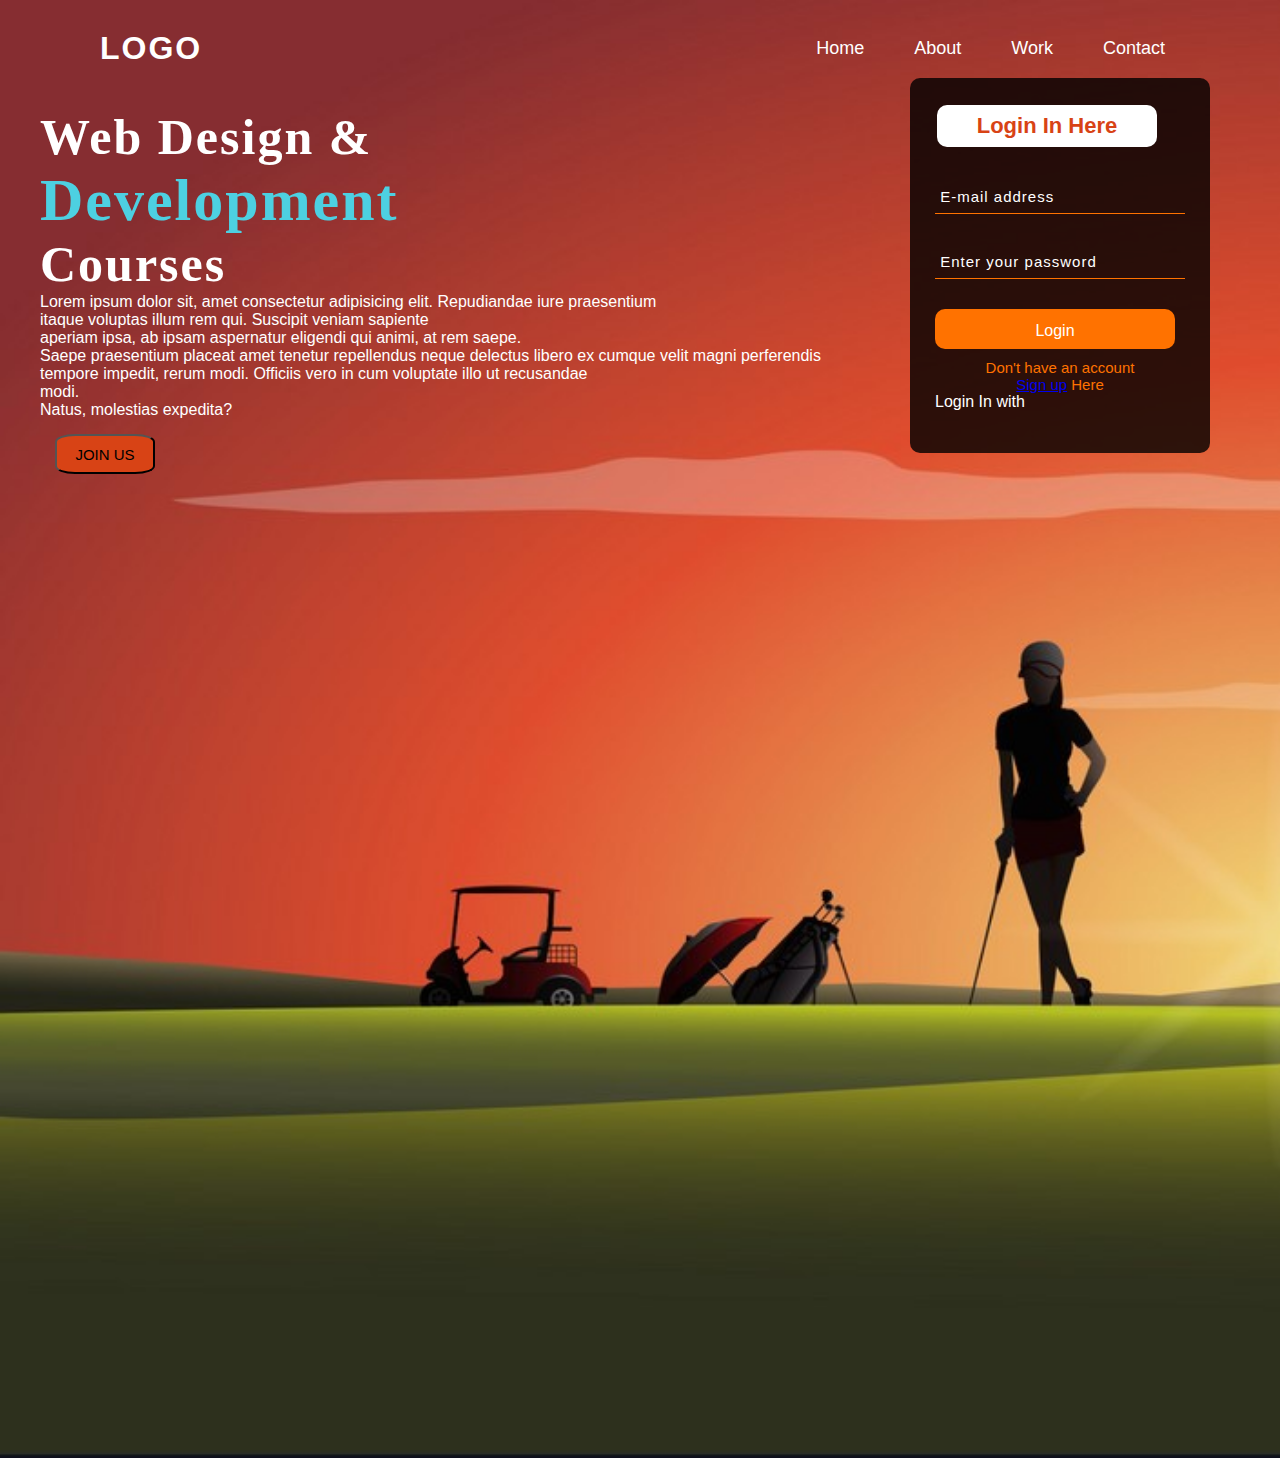
<file: index.html>
<!DOCTYPE html>
<html lang="en">
<head>
    <meta charset="UTF-8">
    <meta name="viewport" content="width=device-width, initial-scale=1.0">
    <title>landing page</title>
    <link rel="stylesheet" href="style.css">
    <link href="https://cdnjs.cloudflare.com/ajax/libs/font-awesome/6.4.0/css/all.min.css">
</head>
<body>
    <header>
    <a href="#" class="logo">Logo</a>
    <ul>
        <li><a href="#" class="active">Home</a></li>
        <li><a href="#">About</a></li>
        <li><a href="#">Work</a></li>
        <li><a href="#">Contact</a></li>     
    </ul>
</header>
<div>
    <div class="content">
        <h1> Web Design & <br><span>Development</span><br>Courses</h1>
        <p>Lorem ipsum dolor sit, amet consectetur adipisicing elit. Repudiandae iure praesentium <br>itaque voluptas illum rem qui. Suscipit veniam sapiente<br> aperiam ipsa, ab ipsam aspernatur eligendi qui animi, at rem saepe.
        <br>Saepe praesentium placeat amet tenetur repellendus neque delectus libero ex cumque velit magni perferendis<br> tempore impedit, rerum modi. Officiis vero in cum voluptate illo ut recusandae<br>
         modi.<br> Natus, molestias expedita?</p>

         <button class="btn">JOIN US</button>

         <div class="form">
            <h2>Login In Here</h2>
            <input type="e-mail" name="Email" placeholder=" E-mail address">
            <input type="password" name="password" placeholder=" Enter your password">
            <buttton class="cn"> Login</buttton> 

            <p class="link">Don't have an account<br>
            <a href="#">Sign up</a> Here</a></p>
            <p class="lw"> Login In with </p>

            <div class="icons">
                <i class="fa-brands fa-facebook"></i>
                <i class="fa-brands fa-google"></i>
                <i class="fa-brands fa-twitter"></i>
            </div>
            

          

         </div>
    </div>
</div>






</body>
</html>
</file>
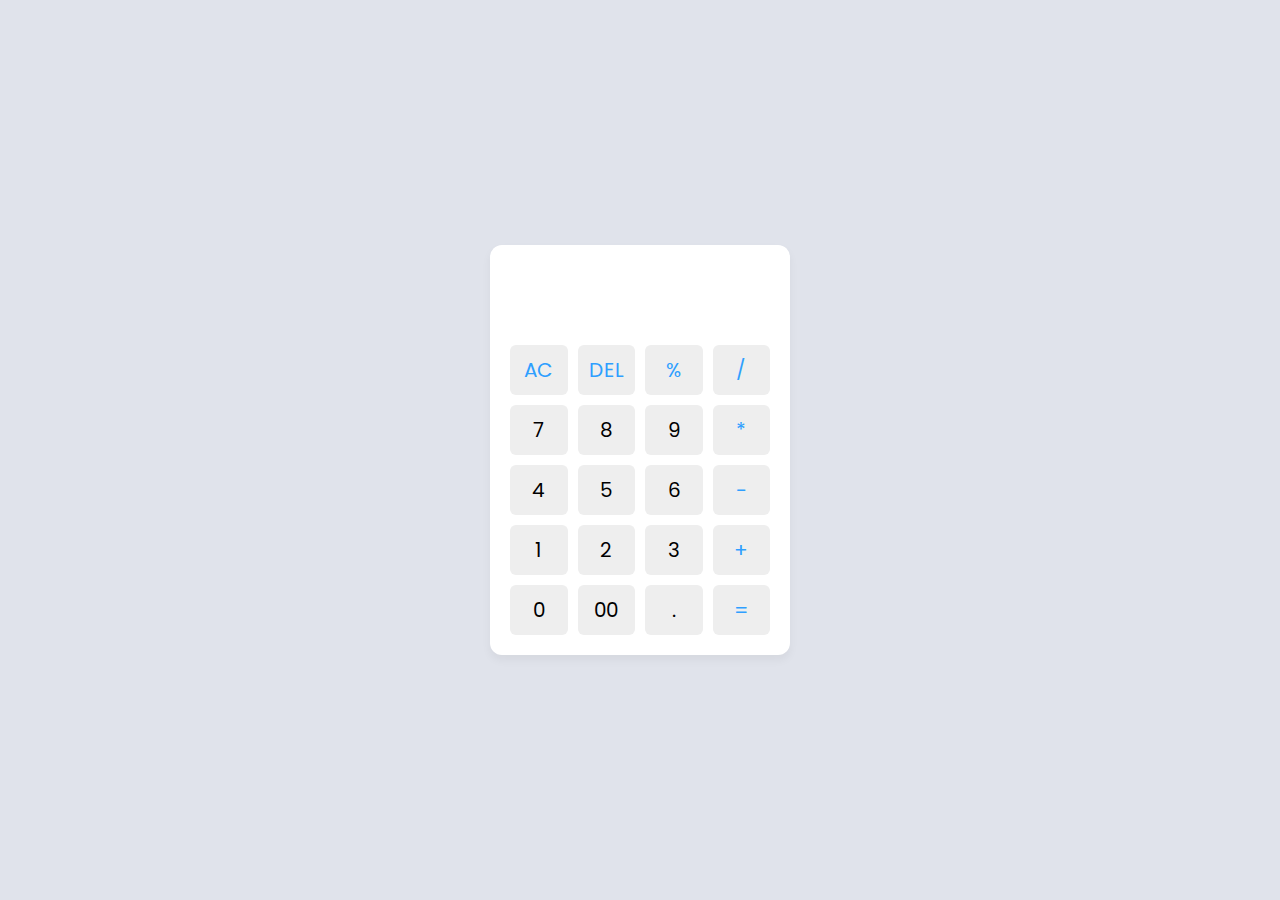
<file: calc.html>
<!DOCTYPE html>
<html lang="en">
  <head>
    <meta charset="UTF-8" />
    <meta http-equiv="X-UA-Compatible" content="IE=edge" />
    <meta name="viewport" content="width=device-width, initial-scale=1.0" />
    <title>Calculator in HTML CSS & JavaScript</title>
    <link rel="stylesheet" href="style3.css" />
  </head>
  <body>
    <div class="container">
      <input type="text" class="display" />

      <div class="buttons">
        <button class="operator" data-value="AC">AC</button>
        <button class="operator" data-value="DEL">DEL</button>
        <button class="operator" data-value="%">%</button>
        <button class="operator" data-value="/">/</button>

        <button data-value="7">7</button>
        <button data-value="8">8</button>
        <button data-value="9">9</button>
        <button class="operator" data-value="*">*</button>

        <button data-value="4">4</button>
        <button data-value="5">5</button>
        <button data-value="6">6</button>
        <button class="operator" data-value="-">-</button>

        <button data-value="1">1</button>
        <button data-value="2">2</button>
        <button data-value="3">3</button>
        <button class="operator" data-value="+">+</button>

        <button data-value="0">0</button>
        <button data-value="00">00</button>
        <button data-value=".">.</button>
        <button class="operator" data-value="=">=</button>
      </div>
    </div>

    <script src="script.js"></script>
  </body>
</html>
</file>
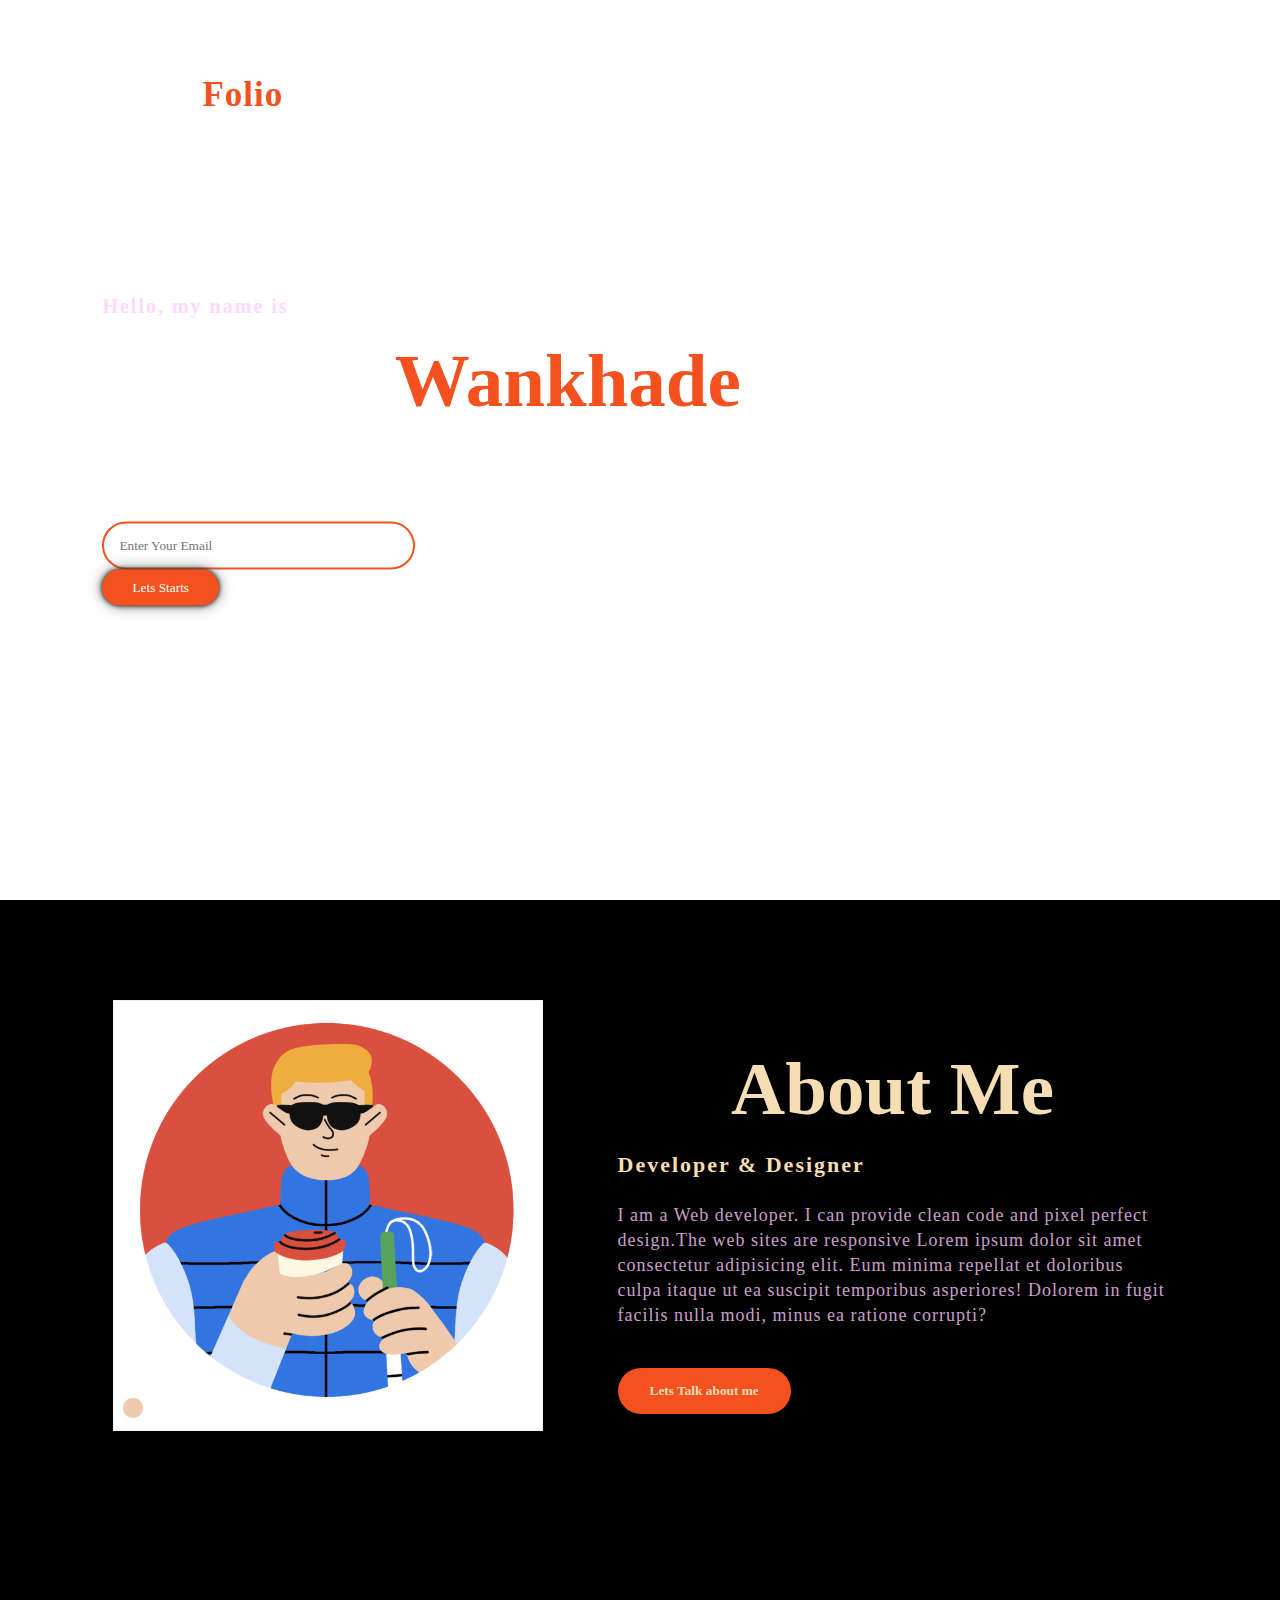
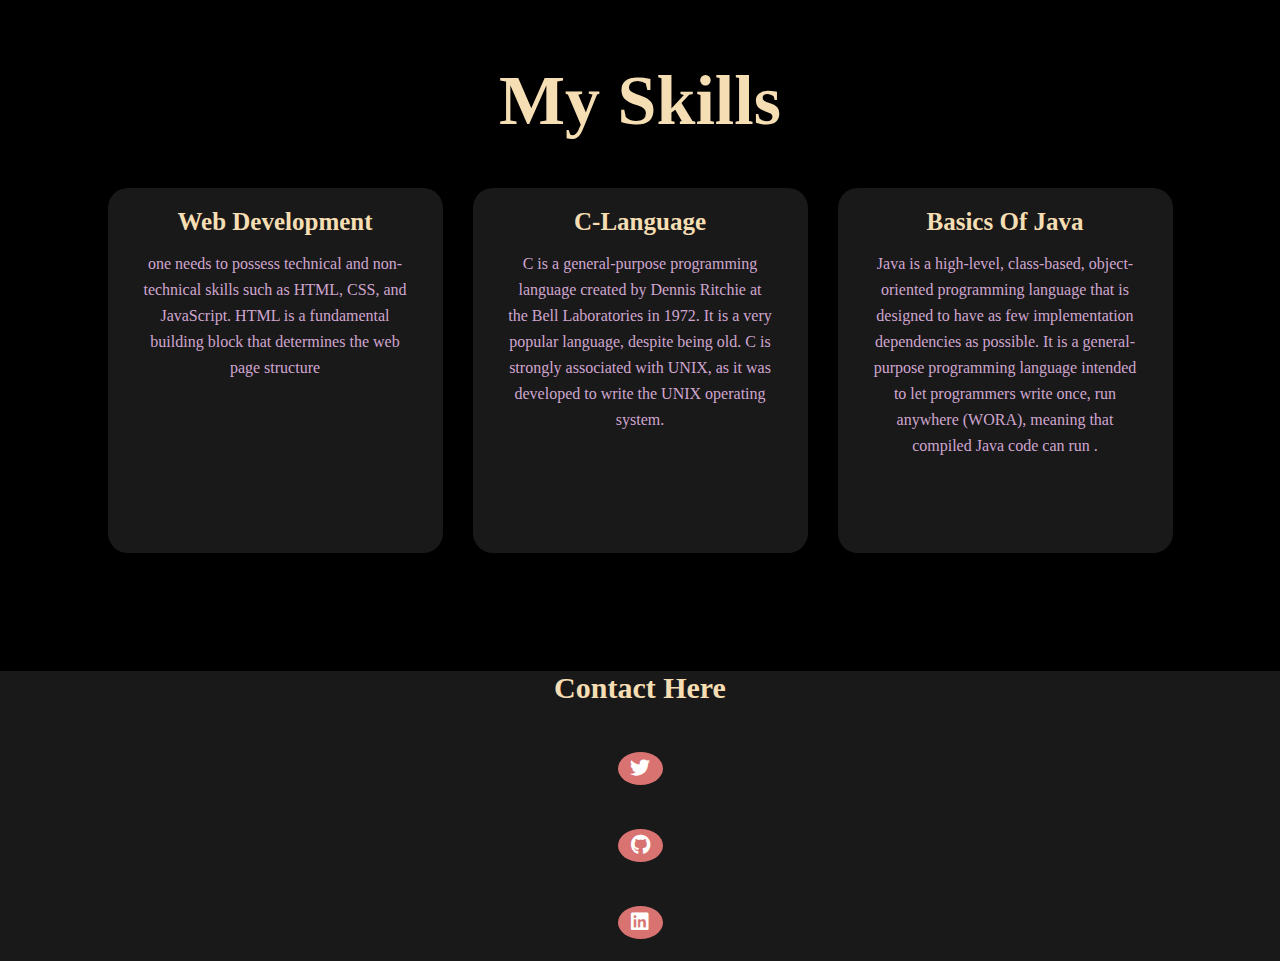
<file: my portfolio.html>
<!DOCTYPE html>
<html lang="en">

<head>
    <meta charset="UTF-8">
    <meta name="viewport" content="width=device-width, initial-scale=1.0">
    <title>Myportfolio</title>
    <link rel="stylesheet" href="style2.css">
    <link rel="stylesheet" href="https://cdnjs.cloudflare.com/ajax/libs/font-awesome/6.4.0/css/all.min.css">
</head>

<body>
    <!-- hero section  -->
    <div class="hero">
        <nav>
            <h2 class="logo">Port<span>Folio</span></h2>
            <ul>
                <li><a href="#">Home</a></li>
                <li><a href="#">About Us</a></li>
                <li><a href="#">Skills</a></li>
                <li><a href="#">Contact Us</a></li>
            </ul>
        </nav>
        <div class="content">
            <h4>Hello, my name is</h4>
            <h1>Darshan <span>Wankhade</span></h1>
            <h3>I'am a Web Developer</h3>
            <div class="newslatter">
                <form>
                    <input type="e-mail" name="e-mail" id="mail" placeholder="Enter Your Email">
                    <input type="submit" name="submit" value="Lets Starts">
                </form>
            </div>
        </div>
    </div>
    <!--About Section Start-->
    <section class="about">
        <div class="main">
            <img src="mac.png" alt="img">
            <div class="about-text">
                <h2>About Me</h2>
                <h5>Developer & Designer</h5>
                <p>I am a Web developer. I can provide clean code and pixel
                    perfect design.The web sites are responsive
                    Lorem ipsum dolor sit amet consectetur adipisicing elit. Eum minima
                    repellat et doloribus culpa itaque ut ea suscipit temporibus asperiores!
                    Dolorem in fugit facilis nulla modi,
                    minus ea ratione corrupti?
                </p>
                <button type="button"> Lets Talk about me </button>
            </div>
        </div>
    </section>

    <!-- Skill Secction -->
    <div class="service">
        <div class="title">
            <h2>My Skills</h2>
        </div>

        <div class="box">
            <div class="cards">
                <h5>Web Development</h5>
                <div class="pra">
                    <p>
                        one needs to possess technical and non-technical skills such as HTML, CSS, and JavaScript.
                        HTML is a fundamental building block that determines the web page structure
                    </p>
                </div>
            </div>


            <div class="cards">
                <h5>C-Language</h5>
                <div class="pra">
                    <p>
                        C is a general-purpose programming language created by Dennis Ritchie at the Bell Laboratories
                        in 1972.
                        It is a very popular language, despite being old.
                        C is strongly associated with UNIX, as it was developed to write the UNIX operating system.
                    </p>
                </div>
            </div>

            <div class="cards">
                <h5>Basics Of Java</h5>
                <div class="pra">
                    <p>
                        Java is a high-level, class-based, object-oriented programming language that is designed to have
                        as few implementation dependencies as possible.
                        It is a general-purpose programming language intended to let programmers write once, run
                        anywhere (WORA), meaning that compiled Java code can run .
                    </p>
                </div>
            </div>
        </div>
    </div>
    </div>

    <!--Contaact-->
    <div class="contact-me">
        <p>Contact Here</p>
        <a><i class="fa-brands fa-twitter"></i></a>
        <a><i class="fa-brands fa-github"></i></a>
        <a><i class="fa-brands fa-linkedin"></i></a>
    </div>
</body>

</html>
</file>
<file: style.css>
*{
    margin: 0;
    padding: 0;
    box-sizing: border-box;
    font-family: sans-serif;
}

body{
    min-height: 150vh;
    background-image: url('background\ img.jpg');
    background-size: cover;
    background-repeat: no-repeat;

}

header{
    position: absolute;
    top: 0;
    left: 0;
    width: 100%;
    padding: 30px 100px;
    display: flex;
    justify-content: space-between;
    align-items: center;

}

.logo{
     color: #fff;
     font-weight: 650;
     text-decoration: none;
     font-size: 2em;
     text-transform: uppercase;
     letter-spacing: 2px;
}

ul{

    display: flex;
    justify-content: center;
    align-items: center;
}

li{
    list-style: none;
    margin-left: 20px;
}

ul li a {
    text-decoration: none;
    padding: 6px 15px;
    color: #fff;
    border-radius: 20px;
    font-size: large;
}

ul li a:hover,
ul li a.hovers
{
    background: #fff;
    color: #2b1055;
}

.content{
width: 1200px;
height: auto;
margin: auto;
color: #fff;
position: relative;
}

.content .par{
  padding-left: 20px;
  padding-bottom: 25px;
  font-family: Arial, Helvetica, sans-serif;
  letter-spacing: 1.1px;
  line-height: 30px;
}
  

.content h1{
  font-family: 'Times New Roman';
  font-size: 50px;
  margin-top: 9%;
  letter-spacing: 2px;
}

.content .btn{
  width: 100px;
  height: 40px;
  background:#D84315;
  border-radius: 20%;
  margin-bottom: 10px;
  margin-left: 15px;
  font-size: 15px;
  cursor: pointer;
  transition: cubic-bezier(0.55, 0.055, 0.675, 0.19)s ease;
  margin-top: 15px;

}

.btn:hover{
  background-color: #fff;
}

.content span {
  color: #4DD0E1;
  font-size: 60px;
  font-family: 'Times New Roman';
}

.form{

  width: 300px;
  height: 375px;
  background: rgba(0,0,0,0.8)70%;
  position: absolute;
  top: -30px;
  left: 870px;
  border-radius: 10px;
  padding: 25px;

}

.form h2{
   width: 220px;
   font-family: sans-serif;
   text-align: center;
   color: #D84315;
   font-size: 22px;
   background-color: #fff;
   border-radius: 10px;
   margin: 2px;
   padding: 8px;


  }


  .form input{
    width: 250px;
   height: 35px;
   background: transparent;
   border-bottom: 1px solid #ff7200;
   border-top: none;
   border-right: none;
   border-left: none;
   color: #fff;
   font-size: 15px;
   letter-spacing: 1px;
   margin-top: 30px;
   font-family: sans-serif;
  }

  .form input:focus{
    outline: none;
  }


  ::placeholder{
    color: #fff;
    font-family: Arial;
  }


  .cn{
    display: flex;
    width: 240px;
    height: 40px;
    background: #ff7200;
    border: none;
    margin-top: 30px;
    font-size: 16px;
    border-radius: 10px;
    justify-content: center;
    padding: 13px;
    transition: 0.4s ease
    
  }

  .cn:hover{
    background:#fff;
    color: #ff7200;

  }
  
  .cn a{
  
    text-decoration: none;
    color: black;
    font-weight: bold;
  }

  .link{
    font-family: Arial, Helvetica, sans-serif;
    font-size: 15px;
    text-align: center;
    padding-top: 10px;
    text-decoration: none;
    color: #ff7200;
  }

  .liw{
    padding-top: 15px;
    padding-bottom: 10px;
    text-align: center; 
  }

  .icons {

    text-decoration: none;
    color: #fff;
    font-size: 30px;
    padding-left: 14px;
    padding-top: 5px;
  }
</file>
<file: style3.css>
@import url("https://fonts.googleapis.com/css2?family=Poppins:wght@300;400;500;600;700&display=swap");
* {
  margin: 0;
  padding: 0;
  box-sizing: border-box;
  font-family: "Poppins", sans-serif;
}
body {
  height: 100vh;
  display: flex;
  align-items: center;
  justify-content: center;
  background: #e0e3eb;
}
.container {
  position: relative;
  max-width: 300px;
  width: 100%;
  border-radius: 12px;
  padding: 10px 20px 20px;
  background: #fff;
  box-shadow: 0 5px 10px rgba(0, 0, 0, 0.05);
}
.display {
  height: 80px;
  width: 100%;
  outline: none;
  border: none;
  text-align: right;
  margin-bottom: 10px;
  font-size: 25px;
  color: #000e1a;
  pointer-events: none;
}
.buttons {
  display: grid;
  grid-gap: 10px;
  grid-template-columns: repeat(4, 1fr);
}
.buttons button {
  padding: 10px;
  border-radius: 6px;
  border: none;
  font-size: 20px;
  cursor: pointer;
  background-color: #eee;
}
.buttons button:active {
  transform: scale(0.99);
}
.operator {
  color: #2f9fff;
}
</file>
<file: style2.css>
*{
    padding: 0;
    margin: 0;
    font-family: 'Josefin Sans','sans-serif';
    box-sizing: border-box;
}

.hero{
height: 100vh;
width: 100%;
background-image: url('https://cdn.wallpapersafari.com/48/2/E6V9zU.jpg');
background-size: cover;
background-position: center;
}

nav{

    display: flex;
    align-items: center;
    justify-content: space-between;
    padding-top: 45px;
    padding-left: 8%;
    padding-right: 8%;

}

.logo{

    color: #fff;
    font-size: 35px;
    letter-spacing: 1px;
    cursor: pointer; 
}

span{

    color: #F4511E ;
}

nav ul li{

    list-style-type: lower-roman;
    display: inline-block;
    padding: 10px 25px;
}

nav ul li a{

    color: #fff;
    text-decoration: none;
    font-weight: bold;
    text-transform: capitalize;
}

nav ul li a::after{
  content: "";
  display: block;
  height: 4px;
  width: 100%;
  background-color: #F4511E;
transform: scaleX(0);
transform-origin: left;
transition: transform 0.3s ease;

}

nav ul li a:hover::after{

    transform: scaleX(1);
}

.content{
    position: absolute;
    top: 50%;
    left: 8%;
    transform: translateY(-50%);
}

h1{
    color: #fff;
    margin: 20px 0px 20px;
    font-size: 75px;
}
h3{
    color: #fff;
    font-size: 25px;
    margin-bottom: 50px;
}
h4{
    color: #fcfc;
    letter-spacing: 2px;
    font-size: 20px;
}
.newslatter form{
    width: 38px;
    max-width: 100%;
    position: relative;
}
.newslatter form input:first-child{
    display: inline-block;
    padding: 14px 130px 14px 15px;
    border: 2px solid #F4511E;
    outline: none;
    border-radius: 30px;
}
.newslatter form input:last-child{

display: inline-block;
outline: none;
border: none;
padding: 10px 30px;
border-radius: 30px;
background-color: #F4511E;
color: #fff; 
box-shadow: 0px 0px 5px #000, 0px 0px 15px #858585 ;
top:6px;
cursor: pointer;
}
.about{
    width: 100%;
    padding: 100px 0px;
    background-color: black
}

.about img{
    height: auto;
    width: 430px;
}

.about-text{
    width: 550px;
}

.main{

width: 1130px;
max-width: 95%;
margin: 0 auto;
display: flex;
align-items: center;
justify-content: space-around;

}

.about-text h2{
    color: wheat;
    font-size: 75px;
    text-transform: capitalize;
    margin-bottom: 20px;
}

.about-text h5{
    color: wheat;
    letter-spacing: 2px;
    font-size: 22px;
    margin-bottom: 25px;
    text-transform: capitalize;
}

.about-text p{

    color: #fcfc;
    letter-spacing: 1px;
    line-height: 25px;
    font-size: 18px;
    margin-bottom: 40px;
}

button{

    background-color: #F4511E;
    color: wheat;
    text-decoration: none;
    border: 2px solid transparent;
    font-weight: bold;
    padding: 13px 30px;
    border-radius: 30px;
    transition: .4s ease;

}

button:hover{
    background-color: transparent;
    border: 2px solid #F4511E;
    cursor: pointer;
}

.service{
   background: #000;
   width: 100%;
   padding: 100px 0px;   
}

 h2{
color: wheat;
font-size: 70px;
width: 1130px auto;
margin: 30px;
text-align: center;
}

.box{
    display: flex;
    justify-content: center;
    align-items: center;
    min-height: 400px;
}

.cards{
    height: 365px;
    width: 335px;
    padding: 20px 35px;
    background: #191919;
    border-radius: 20px;
    margin: 15px;
    position: relative;
    overflow: hidden;
    text-align: center;
}


h5{
    color: wheat;
    font-size: 25px;
    margin-bottom: 15px;
}

.pra p{

    color: #fcfc;
    font-size: 15pxpx;
    line-height: 26px;
    margin-bottom: 15px;
}

.contact-me{

    width: 100%;
    height: 290px;
    background: #191919;
    display: flex;
    align-items: center;
    flex-direction: column;
    justify-content: center;
}

.contact-me p{
    color: wheat;
    font-size: 30px;
    font-weight: bold;
    margin-bottom: 25px;
}

.contact-me a{
    color:#D87372;
    cursor: pointer;
    display: flex;
}

 .contact-me a {
    width: 45px;
    height: 45px;
    display: flex;
    align-items: center;
    justify-content: center;
    background:#D87372;
    border-radius: 50%;
    margin: 22px 10px;
    color: white;
    text-decoration: none;
    font-size: 20px;
}

 .contact-me a:hover{
    transform: scale(1.3);
    transition: 0.3s;
}
</file>
